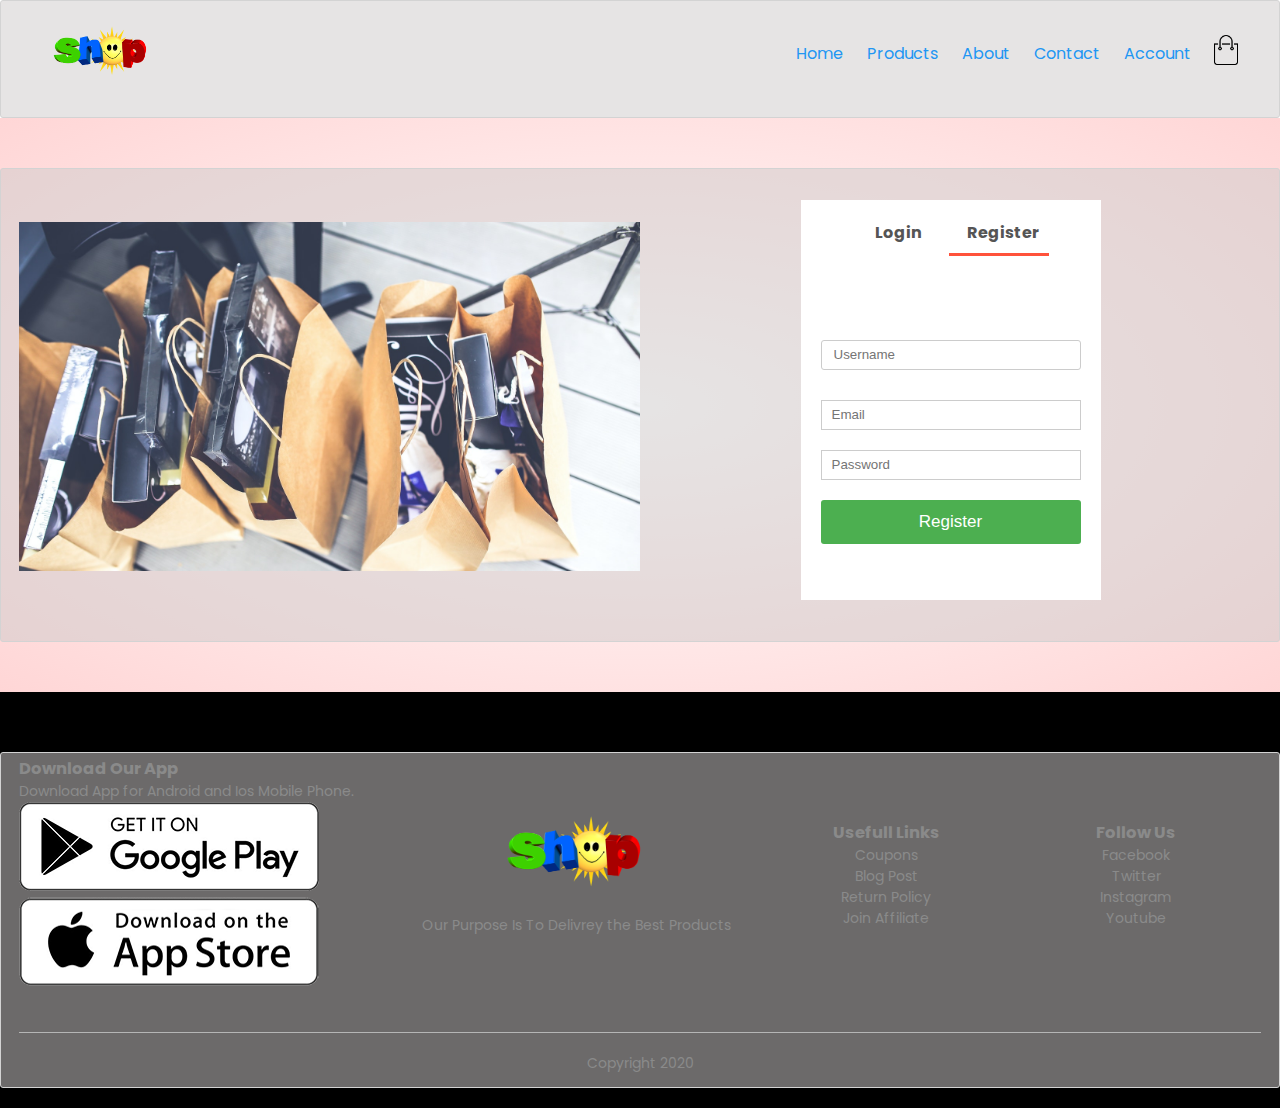
<file: Account.html>
<!DOCTYPE html>
<html lang="en">
<head>
    <meta charset="UTF-8">
    <meta name="viewport" content="width=device, intial-scale=1.0">
    <title>َAll Products</title>
    <link rel="stylesheet" href="style.CSS">
    <link href="https://fonts.googleapis.com/css2?family=Poppins:wght@300;400;500;600;700&display=swap" rel="stylesheet">
    <link rel="stylesheet" href="https://stackpath.bootstrapcdn.com/font-awesome/4.7.0/css/font-awesome.min.css">
    </head>
<body>
    <div class="container">
       <div class="navbar">
       <div class="logo">
          <a href="index.html">
      <img src="images/logo.png" width="125px">
               </a>
        </div>
        <nav>
         <ul id="MenuItems">
            <li><a href="index.html">Home</a></li>
            <li><a href="Products.html">Products</a></li>
            <li><a href="About.html">About</a></li>
            <li><a href="Contact.html">Contact</a></li>
            <li><a href="Account.html">Account</a></li>
            </ul>
        </nav>
          <a href="carte.html">
           <img src="images/cart.png"  width="30px" height="30px">
              </a>
           <img src="images/menu.png" class="menu-icon" onclick="menutoggle()">
    </div> 
        </div>
    <!---------account page----------->
    <div class="account-page">
    <div class="container">
        <div class="row">
        <div class="col-2">
            <img src="images/image1.jpg" width="100%">
            </div>
            
            <div class="col-2">
            <div class="form-container">
                <div class="form-btn">
                   <span onclick="login()">Login</span>
                    <span onclick="register()">Register</span>
                    <hr id="Indicator">
                </div>
                <form id="LoginForm">
                <input type="text" placeholder="Username">
                    <input type="password" placeholder="Password">
                    <button type="submit" class="btn">Login</button>
                    <a href="">Forget password</a>
                </form>
                
                <form id="RegForm">
                <input type="text" placeholder="Username">
                    <input type="email" placeholder="Email">
                    <input type="password" placeholder="Password">
                    <button type="submit" class="btn">Register</button>
                </form>
                </div>
            </div>
        </div>
        </div>
    </div>
    
    <!-------------- footer ----------->
    <div class="footer">
    <div class="container">
        <div class="row">
         <div class="footer-col-1">
            <h3>Download Our App</h3>
             <p>Download App for Android and Ios Mobile Phone.</p>
             <div class="app logo">
             <img src="images/play-store.png"> 
                 <img src="images/app-store.png"> 
             </div>
            </div>
             <div class="footer-col-2">
            <img src="images/logo.png" width="100px">
             <p>Our Purpose Is To Delivrey the Best Products </p>
            </div>
            <div class="footer-col-3">
                <h3>Usefull Links</h3>
             <ul>
                <li>Coupons</li>
                 <li>Blog Post</li>
                 <li>Return Policy</li>
                 <li>Join Affiliate</li>
                </ul>
            </div>
            <div class="footer-col-4">
                <h3>Follow Us</h3>
             <ul>
                <li>Facebook</li>
                 <li>Twitter</li>
                 <li>Instagram</li>
                 <li>Youtube</li>
                </ul>
            </div>
        </div>
        <hr>    
        <p class="copyright">Copyright 2020</p>
        </div>
    </div>
    <!------------ js for toggle menu -------->
    
    <script>
    var MenuItems = document.getElementById("MenuItems");
        MenuItems.style.maxHeight = "0px";
        
        function menutoggle(){
            if (MenuItems.style.maxHeight == "0px")
            {
                MenuItems.style.maxHeight = "200px";
            }
            else 
                {
                 MenuItems.style.maxHeight = "0px";
                 }
                
        }
    </script>
    
    <!------------ js for toggle Form -------->
    <script>
    var LoginForm = document.getElementById("LoginForm");
     var RegForm = document.getElementById("RegForm");
        var Indicator = document.getElementById("Indicator");
         function register(){
             RegForm.style.transform = "translateX(0px)";
             LoginForm.style.transform = "translateX(0px)";
             IndicatorForm.style.transform = "translateX(100px)";
         }
         function login(){
             RegForm.style.transform = "translateX(300px)";
             LoginForm.style.transform = "translateX(300px)";
             IndicatorForm.style.transform = "translateX(0px)";
         }
    </script>
    </body>
</html>
</file>
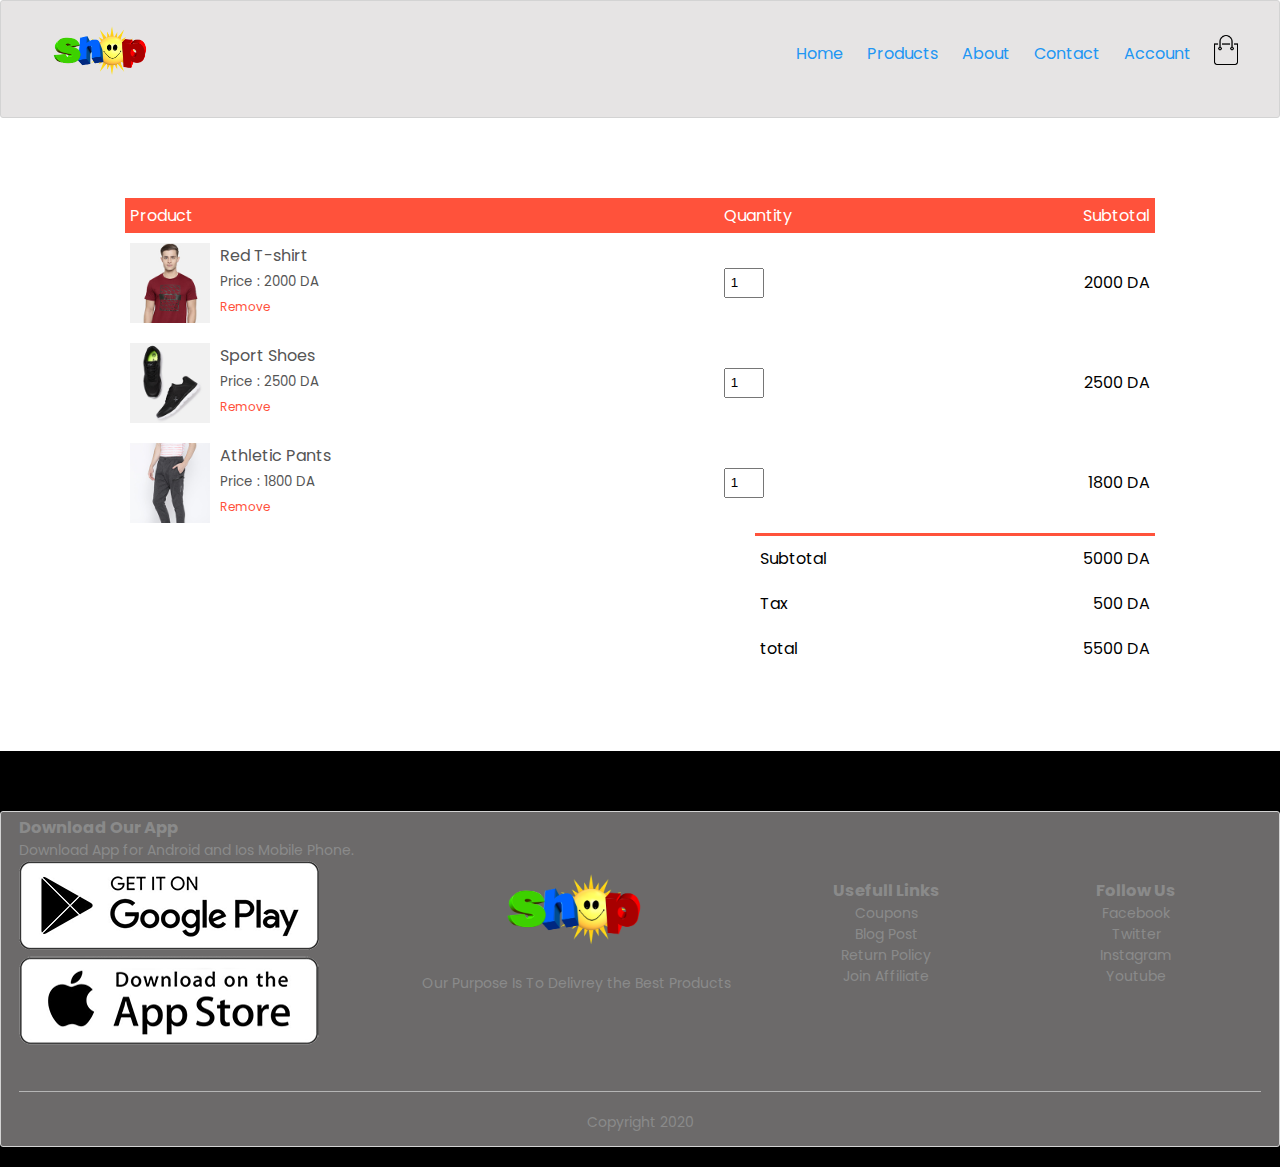
<file: carte.html>
<!DOCTYPE html>
<html lang="en">
<head>
    <meta charset="UTF-8">
    <meta name="viewport" content="width=device, intial-scale=1.0">
    <title>َAll Products</title>
    <link rel="stylesheet" href="style.CSS">
    <link href="https://fonts.googleapis.com/css2?family=Poppins:wght@300;400;500;600;700&display=swap" rel="stylesheet">
    <link rel="stylesheet" href="https://stackpath.bootstrapcdn.com/font-awesome/4.7.0/css/font-awesome.min.css">
    </head>
<body>
    <div class="container">
       <div class="navbar">
       <div class="logo">
          <a href="index.html">
      <img src="images/logo.png" width="125px">
               </a>
        </div>
        <nav>
         <ul id="MenuItems">
            <li><a href="index.html">Home</a></li>
            <li><a href="Products.html">Products</a></li>
            <li><a href="About.html">About</a></li>
            <li><a href="Contact.html">Contact</a></li>
            <li><a href="Account.html">Account</a></li>
            </ul>
        </nav>
          <a href="carte.html">
           <img src="images/cart.png"  width="30px" height="30px">
              </a>
           <img src="images/menu.png" class="menu-icon" onclick="menutoggle()">
    </div> 
        </div>
    <!----------- cart items details -------->
    
    <div class="small-container cart-page">
    <table>
        <tr>
            <th>Product</th>
            <th>Quantity</th>
            <th>Subtotal</th>
        </tr>
        <tr>
            <td>
            <div class="cart-info">
                <img src="images/buy-1.jpg">
                <div>
                <p>Red T-shirt</p>
                    <small>Price : 2000 DA</small>
                    <br>
                    <a href="">Remove</a>
                </div>
                </div>
            
            </td>
            <td><input type="number" value="1"></td>
            <td>2000 DA</td>
        </tr>
        <tr>
            <td>
            <div class="cart-info">
                <img src="images/buy-2.jpg">
                <div>
                <p>Sport Shoes</p>
                    <small>Price : 2500 DA</small>
                    <br>
                    <a href="">Remove</a>
                </div>
                </div>
            
            </td>
            <td><input type="number" value="1"></td>
            <td>2500 DA</td>
        </tr>
        <tr>
            <td>
            <div class="cart-info">
                <img src="images/buy-3.jpg">
                <div>
                <p>Athletic Pants</p>
                    <small>Price : 1800 DA</small>
                    <br>
                    <a href="">Remove</a>
                </div>
                </div>
            
            </td>
            <td><input type="number" value="1"></td>
            <td>1800 DA</td>
        </tr>
        </table>
    <div class="total-price">
        <table>
        <tr>
            <td>Subtotal</td>
            <td>5000 DA</td>
            </tr>
            <tr>
            <td>Tax</td>
            <td>500 DA</td>
            </tr>
            <tr>
            <td>total</td>
            <td>5500 DA</td>
            </tr>
        </table>
        
        </div>
    </div>
    
    <!-------------- footer ----------->
    <div class="footer">
    <div class="container">
        <div class="row">
         <div class="footer-col-1">
            <h3>Download Our App</h3>
             <p>Download App for Android and Ios Mobile Phone.</p>
             <div class="app logo">
             <img src="images/play-store.png"> 
                 <img src="images/app-store.png"> 
             </div>
            </div>
             <div class="footer-col-2">
            <img src="images/logo.png" width="100px">
             <p>Our Purpose Is To Delivrey the Best Products </p>
            </div>
            <div class="footer-col-3">
                <h3>Usefull Links</h3>
             <ul>
                <li>Coupons</li>
                 <li>Blog Post</li>
                 <li>Return Policy</li>
                 <li>Join Affiliate</li>
                </ul>
            </div>
            <div class="footer-col-4">
                <h3>Follow Us</h3>
             <ul>
                <li>Facebook</li>
                 <li>Twitter</li>
                 <li>Instagram</li>
                 <li>Youtube</li>
                </ul>
            </div>
        </div>
        <hr>    
        <p class="copyright">Copyright 2020</p>
        </div>
    </div>
    <!------------ js for toggle menu -------->
    
    <script>
    var MenuItems = document.getElementById("MenuItems");
        MenuItems.style.maxHeight = "0px";
        
        function menutoggle(){
            if (MenuItems.style.maxHeight == "0px")
            {
                MenuItems.style.maxHeight = "200px";
            }
            else 
                {
                 MenuItems.style.maxHeight = "0px";
                 }
                
        }
    </script>
    </body>
</html>
</file>
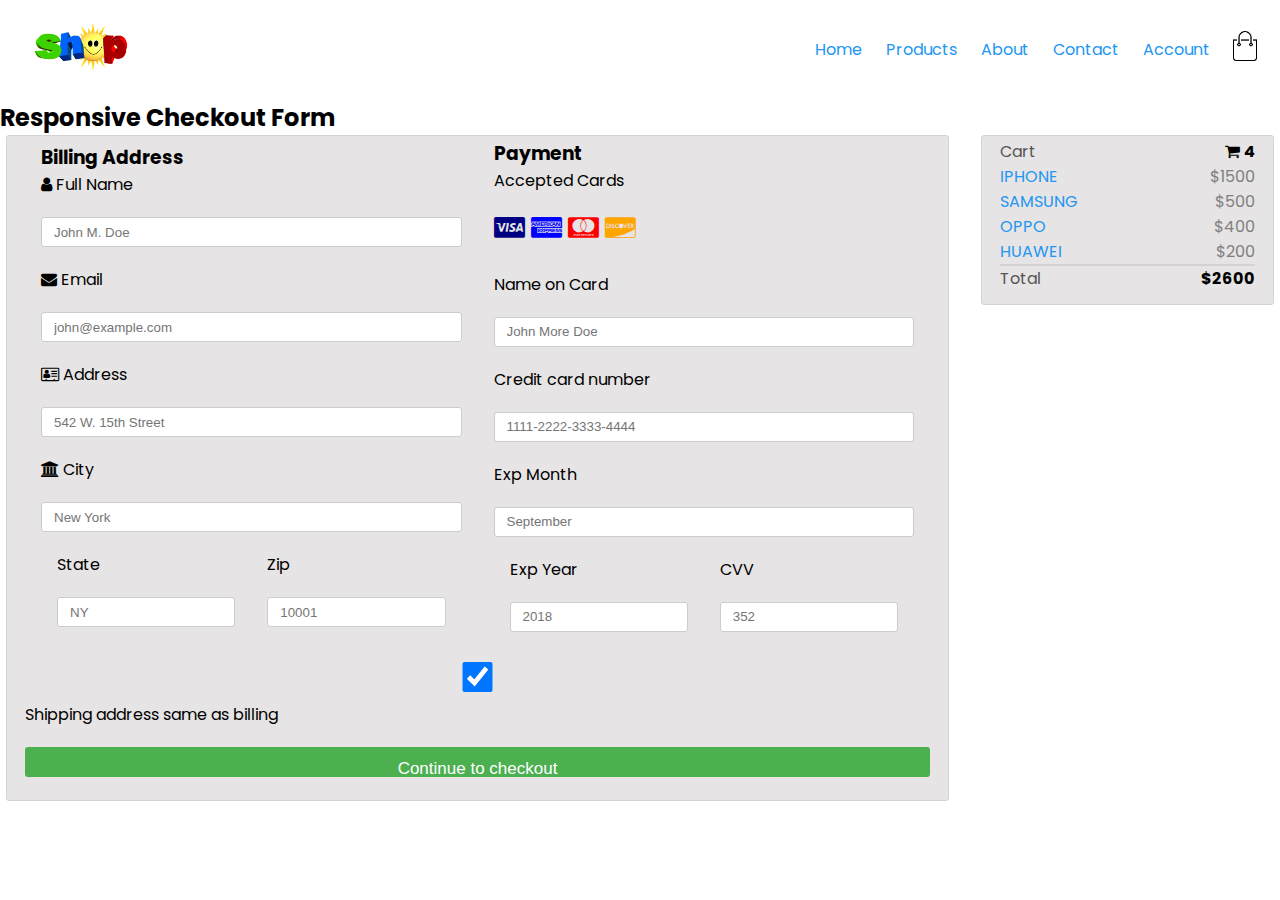
<file: Checkout Form.html>
<!DOCTYPE html>
<html>
<head>
    <meta charset="UTF-8">
    <meta name="viewport" content="width=device, intial-scale=1.0">
    <title>Shop</title>
    <link rel="stylesheet" href="style.CSS">
    <link href="https://fonts.googleapis.com/css2?family=Poppins:wght@300;400;500;600;700&display=swap" rel="stylesheet">
    <link rel="stylesheet" href="https://stackpath.bootstrapcdn.com/font-awesome/4.7.0/css/font-awesome.min.css">
    </head>
<body>
<div class="navbar">
       <div class="logo">
           <a href="index.html">
      <img src="images/logo.png" width="125px">
               </a>
        </div>
        <nav>
        <ul id="MenuItems">
            <li><a href="index.html">Home</a></li>
            <li><a href="Products.html">Products</a></li>
            <li><a href="About.html">About</a></li>
            <li><a href="Contact.html">Contact</a></li>
            <li><a href="Account.html">Account</a></li>
            </ul>
        </nav>
          <a href="carte.html">
           <img src="images/cart.png"  width="30px" height="30px">
              </a>
           <img src="images/menu.png" class="menu-icon" onclick="menutoggle()">
    </div> 
<h2>Responsive Checkout Form</h2>
<div class="row-6">
  <div class="col-75">
    <div class="container">
      <form action="/action_page.php">
      
        <div class="row">
          <div class="col-50">
            <h3>Billing Address</h3>
            <label for="fname"><i class="fa fa-user"></i> Full Name</label>
            <input type="text" id="fname" name="firstname" placeholder="John M. Doe">
            <label for="email"><i class="fa fa-envelope"></i> Email</label>
            <input type="text" id="email" name="email" placeholder="john@example.com">
            <label for="adr"><i class="fa fa-address-card-o"></i> Address</label>
            <input type="text" id="adr" name="address" placeholder="542 W. 15th Street">
            <label for="city"><i class="fa fa-institution"></i> City</label>
            <input type="text" id="city" name="city" placeholder="New York">

            <div class="row">
              <div class="col-50">
                <label for="state">State</label>
                <input type="text" id="state" name="state" placeholder="NY">
              </div>
              <div class="col-50">
                <label for="zip">Zip</label>
                <input type="text" id="zip" name="zip" placeholder="10001">
              </div>
            </div>
          </div>

          <div class="col-50">
            <h3>Payment</h3>
            <label for="fname">Accepted Cards</label>
            <div class="icon-container">
              <i class="fa fa-cc-visa" style="color:navy;"></i>
              <i class="fa fa-cc-amex" style="color:blue;"></i>
              <i class="fa fa-cc-mastercard" style="color:red;"></i>
              <i class="fa fa-cc-discover" style="color:orange;"></i>
            </div>
            <label for="cname">Name on Card</label>
            <input type="text" id="cname" name="cardname" placeholder="John More Doe">
            <label for="ccnum">Credit card number</label>
            <input type="text" id="ccnum" name="cardnumber" placeholder="1111-2222-3333-4444">
            <label for="expmonth">Exp Month</label>
            <input type="text" id="expmonth" name="expmonth" placeholder="September">
            <div class="row">
              <div class="col-50">
                <label for="expyear">Exp Year</label>
                <input type="text" id="expyear" name="expyear" placeholder="2018">
              </div>
              <div class="col-50">
                <label for="cvv">CVV</label>
                <input type="text" id="cvv" name="cvv" placeholder="352">
              </div>
            </div>
          </div>
          
        </div>
        <label>
          <input type="checkbox" checked="checked" name="sameadr"> Shipping address same as billing
        </label>
        <input type="submit" value="Continue to checkout" class="btn">
      </form>
    </div>
  </div>
  <div class="col-25">
    <div class="container">
      <h4>Cart <span class="price" style="color:black"><i class="fa fa-shopping-cart"></i> <b>4</b></span></h4>
      <p><a href="#">IPHONE</a> <span class="price">$1500</span></p>
      <p><a href="#">SAMSUNG</a> <span class="price">$500</span></p>
      <p><a href="#">OPPO</a> <span class="price">$400</span></p>
      <p><a href="#">HUAWEI</a> <span class="price">$200</span></p>
      <hr>
      <p>Total <span class="price" style="color:black"><b>$2600</b></span></p>
    </div>
  </div>
</div>

</body>
</html>
</file>
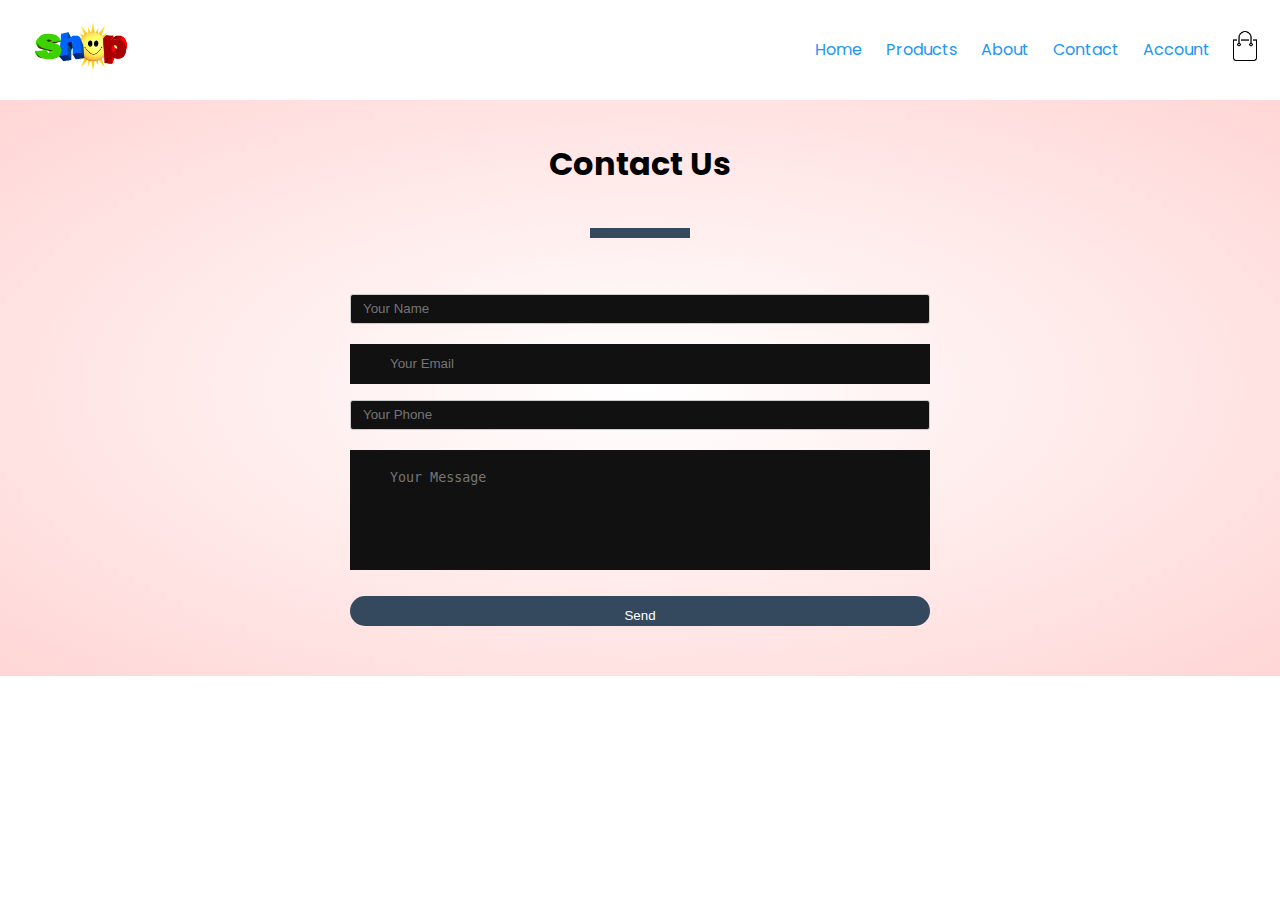
<file: Contact.html>
<!DOCTYPE html>
<html lang="en" dir="ltr">
<head>
    <meta charset="utf-8">
    <title></title>
    <link rel="stylesheet" href="style.CSS">
    <meta name="viewport" content="width=device-width, initial-scale=1">
      <link href="https://fonts.googleapis.com/css2?family=Poppins:wght@300;400;500;600;700&display=swap" rel="stylesheet">
    <link rel="stylesheet" href="https://stackpath.bootstrapcdn.com/font-awesome/4.7.0/css/font-awesome.min.css">
    </head>
    <body>
         <div class="navbar">
       <div class="logo">
           <a href="index.html">
      <img src="images/logo.png" width="125px">
               </a>
        </div>
        <nav>
        <ul id="MenuItems">
            <li><a href="index.html">Home</a></li>
            <li><a href="Products.html">Products</a></li>
            <li><a href="About.html">About</a></li>
            <li><a href="Contact.html">Contact</a></li>
            <li><a href="Account.html">Account</a></li>
            </ul>
        </nav>
          <a href="carte.html">
           <img src="images/cart.png"  width="30px" height="30px">
              </a>
           <img src="images/menu.png" class="menu-icon" onclick="menutoggle()">
    </div>
    <div class="contact-section">
        <h1>Contact Us</h1>
        <div class="border"></div>
        <form class="contact-form" action="index.html" method="post">
        <input type="text" class="contact-form-text" placeholder="Your Name">
        <input type="email" class="contact-form-text" placeholder="Your Email">
            <input type="text" class="contact-form-text" placeholder="Your Phone">
             <textarea  class="contact-form-text" placeholder="Your Message"></textarea>
            <input type="Submit" class="contact-form-btn" value="Send">
        </form>
        
        
        </div>
    
    
    
    
    
    
    
    
    </body>














</html>
</file>
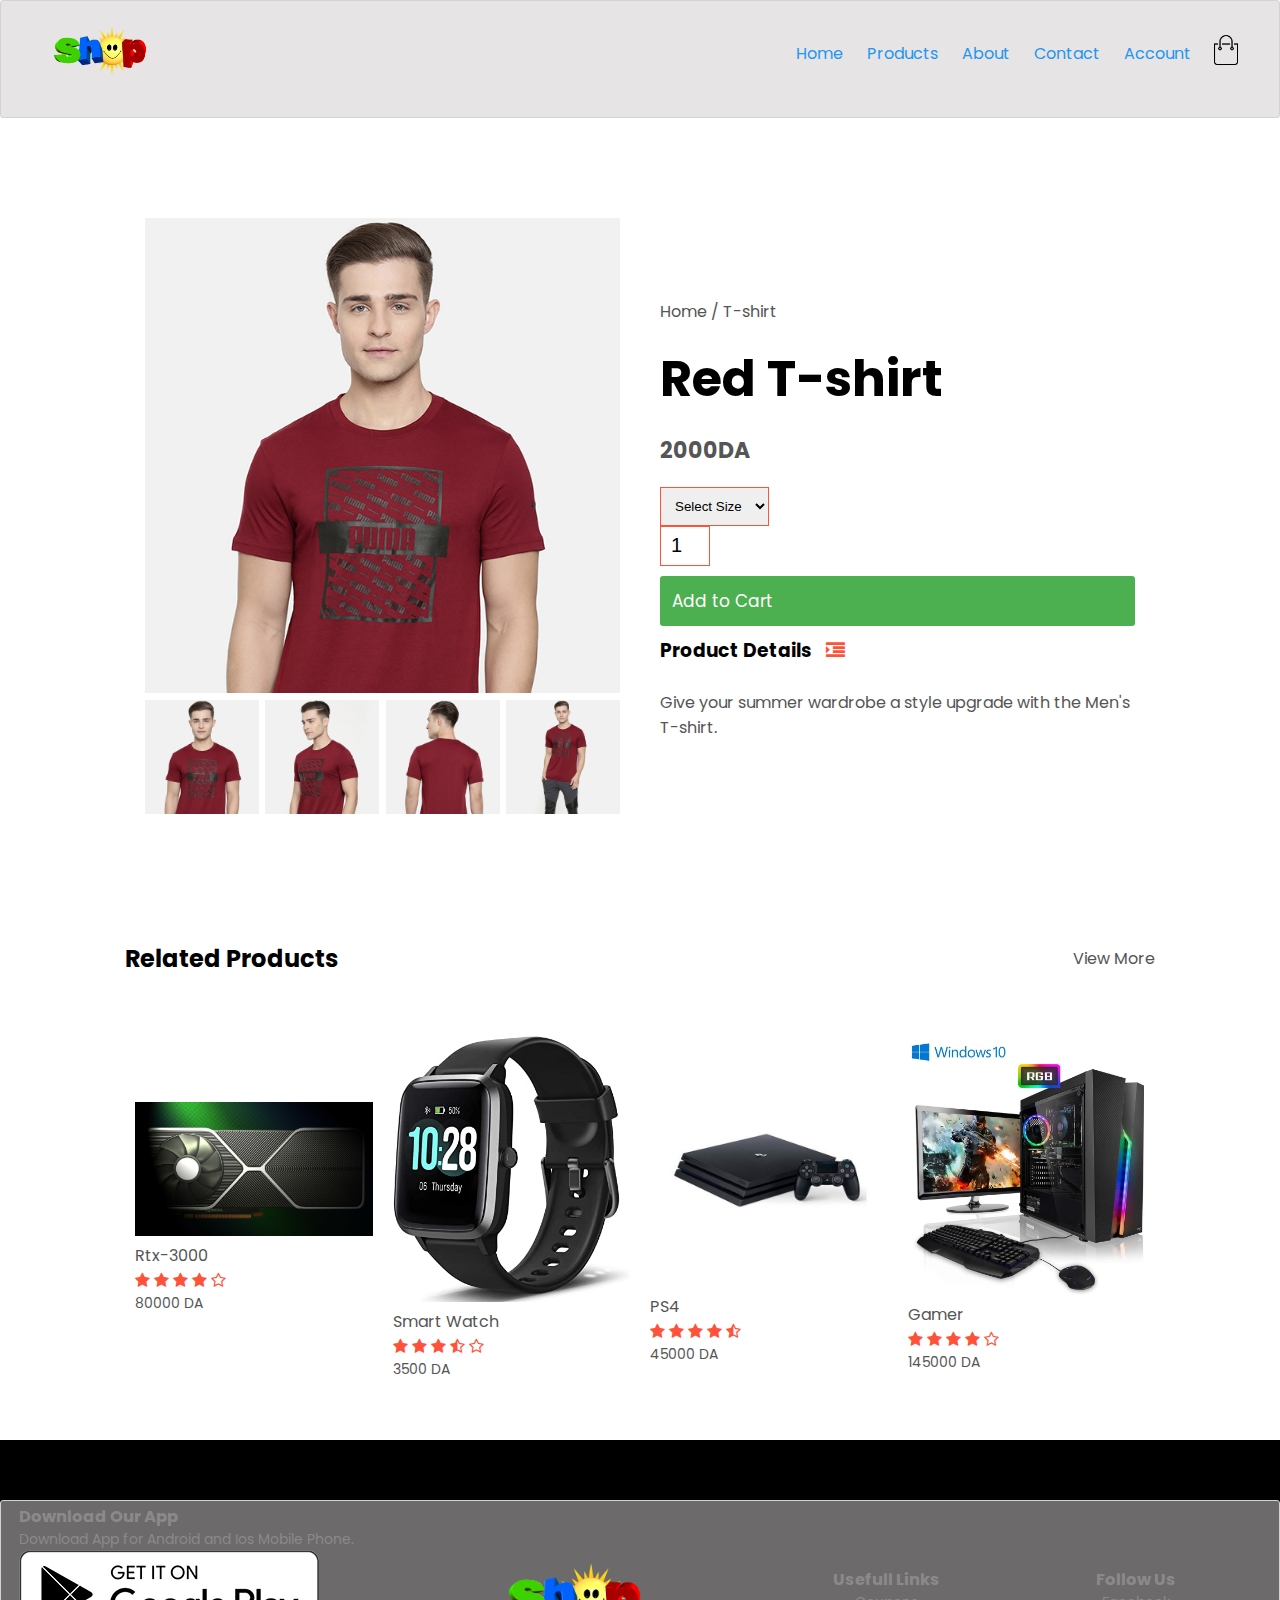
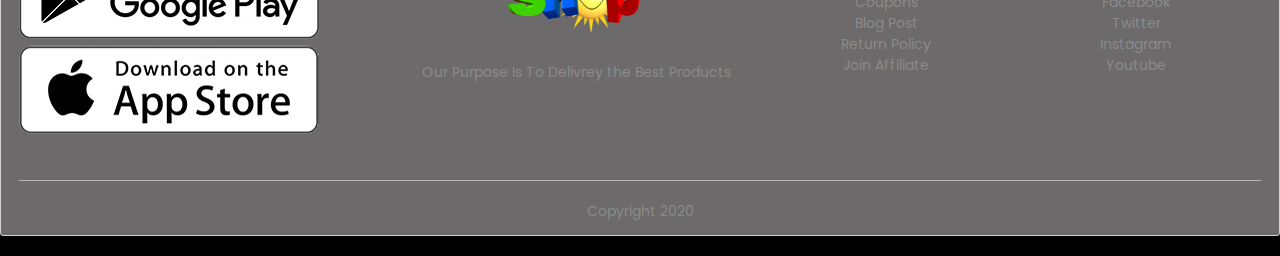
<file: products-detaille.html>
<!DOCTYPE html>
<html lang="en">
<head>
    <meta charset="UTF-8">
    <meta name="viewport" content="width=device, intial-scale=1.0">
    <title>َAll Products</title>
    <link rel="stylesheet" href="style.CSS">
    <link href="https://fonts.googleapis.com/css2?family=Poppins:wght@300;400;500;600;700&display=swap" rel="stylesheet">
    <link rel="stylesheet" href="https://stackpath.bootstrapcdn.com/font-awesome/4.7.0/css/font-awesome.min.css">
    </head>
<body>
    <div class="container">
       <div class="navbar">
       <div class="logo">
           <a href="index.html">
      <img src="images/logo.png" width="125px">
               </a>
        </div>
        <nav>
         <ul id="MenuItems">
            <li><a href="index.html">Home</a></li>
            <li><a href="Products.html">Products</a></li>
            <li><a href="About.html">About</a></li>
            <li><a href="Contact.html">Contact</a></li>
            <li><a href="Account.html">Account</a></li>
            </ul>
        </nav>
          <a href="carte.html">
           <img src="images/cart.png"  width="30px" height="30px">
              </a>
           <img src="images/menu.png" class="menu-icon" onclick="menutoggle()">
    </div> 
        </div> 
    <!----------------- single product details ----------->
    <div class="small-container single-product">
    <div class="row"> 
        <div class="col-2">
        <img src="images/gallery-1.jpg" width="100%">
            
            <div class="small-img-row">
            <div class="small-img-col">
                <img src="images/gallery-1.jpg" width="100%" id="productImg">
                </div>
                <div class="small-img-col">
                <img src="images/gallery-2.jpg" width="100%" class="small-img">
                </div>
                <div class="small-img-col">
                <img src="images/gallery-3.jpg" width="100%" class="small-img">
                </div>
                <div class="small-img-col">
                <img src="images/gallery-4.jpg" width="100%" class="small-img">
                </div>
            </div>
        </div>
        <div class="col-2">
        <p>Home / T-shirt</p>
            <h1>Red T-shirt</h1>
            <h4> 2000DA</h4>
            <select >
                <option>Select Size</option>
                <option>XXl</option>
                <option>XL</option>
                <option>Large</option>
                <option>Meduim</option>
                <option>Small</option>
            </select>
            <input type="number" value="1">
            <a href="" class="btn">Add to Cart </a>
            <h3>Product Details <i class="fa fa-indent"></i></h3>
            <br>
            <p>Give your summer wardrobe a style upgrade with the Men's T-shirt.</p>
        </div>
        </div>
    </div>

    <!----------- title --------------->
    <div class="small-container">
    <div class="row row-2">
        <h2>Related Products</h2>
        <p>View More</p>
        </div>
    
    </div>
    
    
<!-------------- products --------------->    
    <div class="small-container">          
        <div class="row">
        <div class="col-4">
            <img src="images/product-13.jpg">
            <h4>Rtx-3000</h4>
            <div class="rating">
            <i class="fa fa-star"></i>
            <i class="fa fa-star"></i>
            <i class="fa fa-star"></i>
            <i class="fa fa-star"></i>
            <i class="fa fa-star-o"></i>
            </div>
            <p>80000 DA</p>
            </div>
            <div class="col-4">
            <img src="images/product-14.jpg">
            <h4>Smart Watch</h4>
            <div class="rating">
            <i class="fa fa-star"></i>
            <i class="fa fa-star"></i>
            <i class="fa fa-star"></i>
            <i class="fa fa-star-half-o"></i>
            <i class="fa fa-star-o"></i>
            </div>
            <p>3500 DA</p>
            </div>
            <div class="col-4">
            <img src="images/product-15.jpg">
            <h4>PS4</h4>
            <div class="rating">
            <i class="fa fa-star"></i>
            <i class="fa fa-star"></i>
            <i class="fa fa-star"></i>
            <i class="fa fa-star"></i>
            <i class="fa fa-star-half-o"></i>
            </div>
            <p>45000 DA</p>
            </div>
            <div class="col-4">
            <img src="images/product-16.jpg">
            <h4>Gamer</h4>
            <div class="rating">
            <i class="fa fa-star"></i>
            <i class="fa fa-star"></i>
            <i class="fa fa-star"></i>
            <i class="fa fa-star"></i>
            <i class="fa fa-star-o"></i>
            </div>
            <p>145000 DA</p>
            </div>
        </div>
      </div>
    <!-------------- footer ----------->
    <div class="footer">
    <div class="container">
        <div class="row">
         <div class="footer-col-1">
            <h3>Download Our App</h3>
             <p>Download App for Android and Ios Mobile Phone.</p>
             <div class="app logo">
             <img src="images/play-store.png"> 
                 <img src="images/app-store.png"> 
             </div>
            </div>
             <div class="footer-col-2">
            <img src="images/logo.png" width="100px">
             <p>Our Purpose Is To Delivrey the Best Products </p>
            </div>
            <div class="footer-col-3">
                <h3>Usefull Links</h3>
             <ul>
                <li>Coupons</li>
                 <li>Blog Post</li>
                 <li>Return Policy</li>
                 <li>Join Affiliate</li>
                </ul>
            </div>
            <div class="footer-col-4">
                <h3>Follow Us</h3>
             <ul>
                <li>Facebook</li>
                 <li>Twitter</li>
                 <li>Instagram</li>
                 <li>Youtube</li>
                </ul>
            </div>
        </div>
        <hr>    
        <p class="copyright">Copyright 2020</p>
        </div>
    </div>
    <!------------ js for toggle menu -------->
    
    <script>
    var MenuItems = document.getElementById("MenuItems");
        MenuItems.style.maxHeight = "0px";
        
        function menutoggle(){
            if (MenuItems.style.maxHeight == "0px")
            {
                MenuItems.style.maxHeight = "200px";
            }
            else 
                {
                 MenuItems.style.maxHeight = "0px";
                 }
                
        }
    </script>
    <!---------------- js for product gallery ---------->
    <script>
    var ProductImg = document.getElementById("ProductImg");
        var SmallImg = document.getElementsByClassName("small-img");
        SmallImg[0].onclick = function()
        {
            ProductImg.src = SmallImg[1].src;
        }
        SmallImg[1].onclick = function()
        {
            ProductImg.src = SmallImg[1].src;
        }
        SmallImg[2].onclick = function()
        {
            ProductImg.src = SmallImg[2].src;
        }
        SmallImg[3].onclick = function()
        {
            ProductImg.src = SmallImg[3].src;
        }
    </script>
    </body>
</html>
</file>
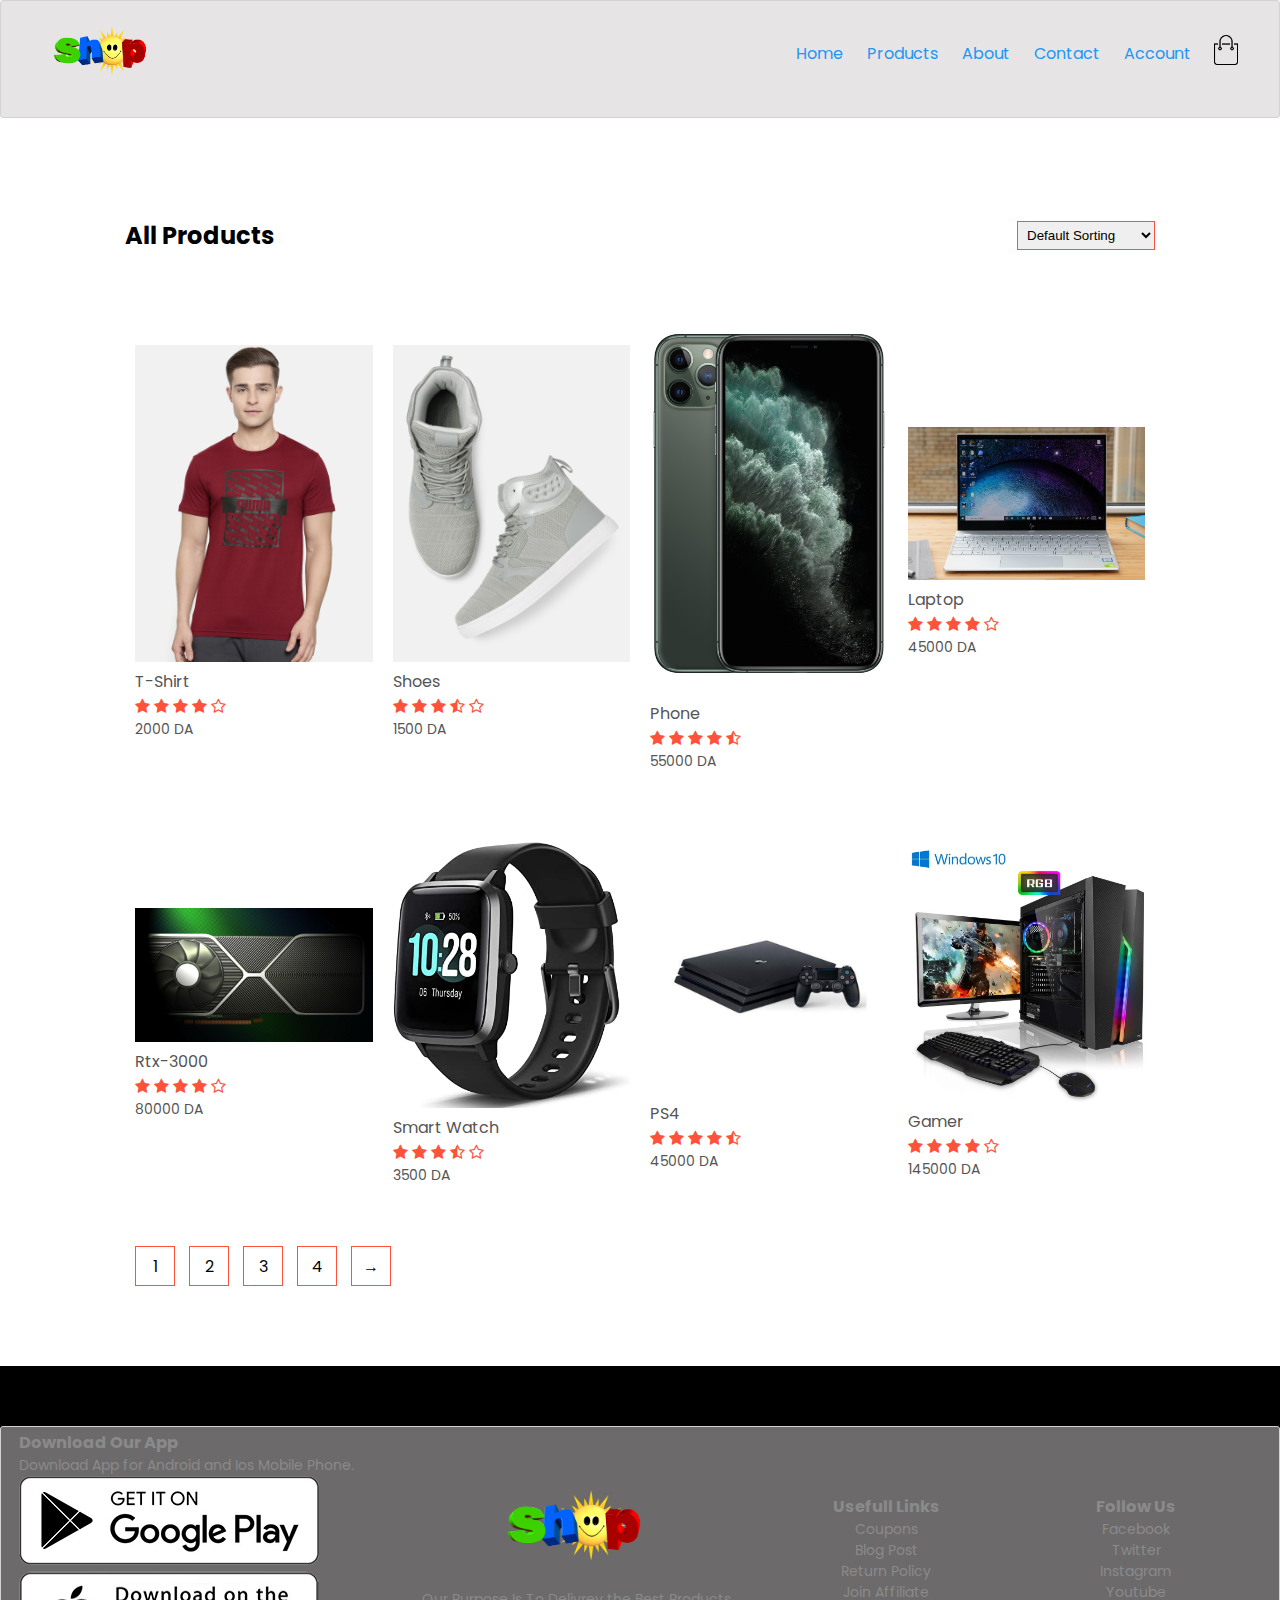
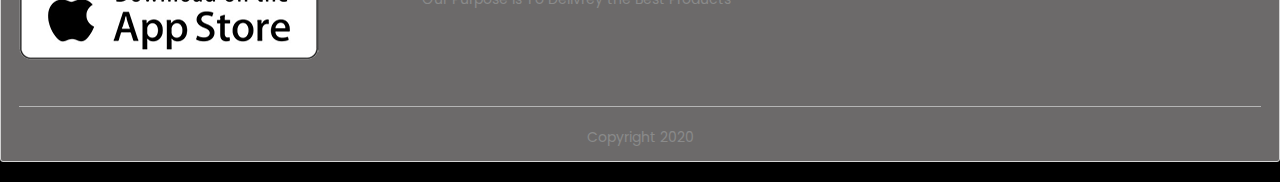
<file: Products.html>
<!DOCTYPE html>
<html lang="en">
<head>
    <meta charset="UTF-8">
    <meta name="viewport" content="width=device, intial-scale=1.0">
    <title>َAll Products</title>
    <link rel="stylesheet" href="style.CSS">
    <link href="https://fonts.googleapis.com/css2?family=Poppins:wght@300;400;500;600;700&display=swap" rel="stylesheet">
    <link rel="stylesheet" href="https://stackpath.bootstrapcdn.com/font-awesome/4.7.0/css/font-awesome.min.css">
    </head>
<body>
    <div class="container">
       <div class="navbar">
       <div class="logo">
           <a href="index.html">
      <img src="images/logo.png" width="125px">
               </a>
        </div>
        <nav>
        <ul id="MenuItems">
            <li><a href="index.html">Home</a></li>
            <li><a href="Products.html">Products</a></li>
            <li><a href="About.html">About</a></li>
            <li><a href="Contact.html">Contact</a></li>
            <li><a href="Account.html">Account</a></li>
            </ul>
        </nav>
           <a href="carte.html">
           <img src="images/cart.png"  width="30px" height="30px">
              </a>
           <img src="images/menu.png" class="menu-icon" onclick="menutoggle()">
    </div> 
        </div> 

    
    
    <div class="small-container">
        <div class="row row-2">
        <h2>All Products</h2>
            <select>
                <option > Default Sorting</option>
                <option > Sort by Price</option>
                <option > Sort by Popularity</option>
                <option > Sort by Rating</option>
                <option > Sort by Sale</option>
            </select>
        </div>
        <div class="row">
        <div class="col-4">
            <a href="products-detaille.html">
            <img src="images/product-1.jpg"></a>
            <h4>T-Shirt</h4>
            <div class="rating">
            <i class="fa fa-star"></i>
            <i class="fa fa-star"></i>
            <i class="fa fa-star"></i>
            <i class="fa fa-star"></i>
            <i class="fa fa-star-o"></i>
            </div>
            <p>2000 DA</p>
            </div>
            <div class="col-4">
            <img src="images/product-5.jpg">
            <h4>Shoes</h4>
            <div class="rating">
            <i class="fa fa-star"></i>
            <i class="fa fa-star"></i>
            <i class="fa fa-star"></i>
            <i class="fa fa-star-half-o"></i>
            <i class="fa fa-star-o"></i>
            </div>
            <p>1500 DA</p>
            </div>
            <div class="col-4">
            <img src="images/product-7.jpg">
            <h4>Phone</h4>
            <div class="rating">
            <i class="fa fa-star"></i>
            <i class="fa fa-star"></i>
            <i class="fa fa-star"></i>
            <i class="fa fa-star"></i>
            <i class="fa fa-star-half-o"></i>
            </div>
            <p>55000 DA</p>
            </div>
            <div class="col-4">
            <img src="images/product-10.jpg">
            <h4>Laptop</h4>
            <div class="rating">
            <i class="fa fa-star"></i>
            <i class="fa fa-star"></i>
            <i class="fa fa-star"></i>
            <i class="fa fa-star"></i>
            <i class="fa fa-star-o"></i>
            </div>
            <p>45000 DA</p>
            </div>
        </div>       
        <div class="row">
        <div class="col-4">
            <img src="images/product-13.jpg">
            <h4>Rtx-3000</h4>
            <div class="rating">
            <i class="fa fa-star"></i>
            <i class="fa fa-star"></i>
            <i class="fa fa-star"></i>
            <i class="fa fa-star"></i>
            <i class="fa fa-star-o"></i>
            </div>
            <p>80000 DA</p>
            </div>
            <div class="col-4">
            <img src="images/product-14.jpg">
            <h4>Smart Watch</h4>
            <div class="rating">
            <i class="fa fa-star"></i>
            <i class="fa fa-star"></i>
            <i class="fa fa-star"></i>
            <i class="fa fa-star-half-o"></i>
            <i class="fa fa-star-o"></i>
            </div>
            <p>3500 DA</p>
            </div>
            <div class="col-4">
            <img src="images/product-15.jpg">
            <h4>PS4</h4>
            <div class="rating">
            <i class="fa fa-star"></i>
            <i class="fa fa-star"></i>
            <i class="fa fa-star"></i>
            <i class="fa fa-star"></i>
            <i class="fa fa-star-half-o"></i>
            </div>
            <p>45000 DA</p>
            </div>
            <div class="col-4">
            <img src="images/product-16.jpg">
            <h4>Gamer</h4>
            <div class="rating">
            <i class="fa fa-star"></i>
            <i class="fa fa-star"></i>
            <i class="fa fa-star"></i>
            <i class="fa fa-star"></i>
            <i class="fa fa-star-o"></i>
            </div>
            <p>145000 DA</p>
            </div>
        </div>
        <div class="page-btn">
            <span>1</span>
            <span>2</span>
            <span>3</span>
            <span>4</span>
            <span>&#8594;</span>
        </div>
    </div>
    <!-------------- footer ----------->
    <div class="footer">
    <div class="container">
        <div class="row">
         <div class="footer-col-1">
            <h3>Download Our App</h3>
             <p>Download App for Android and Ios Mobile Phone.</p>
             <div class="app logo">
             <img src="images/play-store.png"> 
                 <img src="images/app-store.png"> 
             </div>
            </div>
             <div class="footer-col-2">
            <img src="images/logo.png" width="100px">
             <p>Our Purpose Is To Delivrey the Best Products </p>
            </div>
            <div class="footer-col-3">
                <h3>Usefull Links</h3>
             <ul>
                <li>Coupons</li>
                 <li>Blog Post</li>
                 <li>Return Policy</li>
                 <li>Join Affiliate</li>
                </ul>
            </div>
            <div class="footer-col-4">
                <h3>Follow Us</h3>
             <ul>
                <li>Facebook</li>
                 <li>Twitter</li>
                 <li>Instagram</li>
                 <li>Youtube</li>
                </ul>
            </div>
        </div>
        <hr>    
        <p class="copyright">Copyright 2020</p>
        </div>
    </div>
    <!------------ js for toggle menu -------->
    
    <script>
    var MenuItems = document.getElementById("MenuItems");
        MenuItems.style.maxHeight = "0px";
        
        function menutoggle(){
            if (MenuItems.style.maxHeight == "0px")
            {
                MenuItems.style.maxHeight = "200px";
            }
            else 
                {
                 MenuItems.style.maxHeight = "0px";
                 }
                
        }
    </script>
    </body>
</html>
</file>
<file: style.CSS>
*{
    margin: 0;
    padding: 0;
    box-sizing: border-box;
}
body{
    font-family: 'Poppins', sans-serif;
}
.navbar{
    
    display: flex;
    align-items: center;
    padding: 20px;
}
nav{
    flex: 1;
    text-align: right;
}
nav ul{
    display: inline-block;
    list-style-type: none;
}
nav ul li{
    display: inline-block;
    margin-right: 20px;
}
a{
    text-decoration: none;
    color: #555;
}
p{
    color: #555;
}
.container{
    max-width: 1300px;
    margin: auto;
    padding-left: 25px;
    padding-right: 25px;
}
.row{
    display: flex;
    align-items: center;
    flex-wrap: wrap;
    justify-content: space-around;
}
.col-2{
    flex-basis: 50%;
    min-width: 300px;
}
.col-2 img{
    max-width: 100%;
    padding: 50px 0 ;
}
.col-2 h1{
    font-size: 50px;
    line-height: 60px;
    margin: 25px 0;
}
.btn{
    display: inline-block;
    background: #ff523b;
    color: white;
    padding: 8px 30px;
    margin: 30px 0;
    border-radius: 30px;
    transition: background 0.5s;
}
.btn:hover{
    background: #563434;
}
.header{
    background: radial-gradient(#fff,#ffd6d6);
}
.header .row{
    margin-top: 70px;
}
.categories{
    margin-top: 70px 0;
}
.col-3{
    flex-basis: 30%;
    min-width: 250px;
    margin-bottom: 30px;
}
.col-3 img{
    width: 100%;
}
.small-container{
    max-width: 1080px;
    margin: auto;
    padding-left: 25px;
    padding-right: 25px;
}
.col-4{
    flex-basis: 25%;
    padding: 10px;
    min-width: 200px;
    margin-bottom: 50px;
    transition: transform 0.5s;
}
.col-4 img{
    width: 100%;
}
.title{
    text-align: center;
    margin: 0 auto 80px;
    position: relative;
    line-height: 60px;
    color: #555;
}
.title::after{
    content: '';
    background: #ff523b;
    width: 80px;
    height: 5px;
    border-radius: 5px;
    position: absolute;
    bottom: 0;
    left: 50%;
    transform: translateX(-50%);
}

h4{
    color: #555;
    font-weight: normal;
    
}
.col-4 p{
    font-size: 14px;
}
.rating .fa{
    color: #ff523b;
}
.col-4:hover{
    transform: translateY(-5px);
}
/*------------- offer -------------*/
.offer{
    background: radial-gradient(#fff,#ffd6d6);
    margin-top: 80px;
    padding: 30px 0;
}
.col-2 .offer-img{
    padding: 50px;
}
small{
    color:#555;
}
/*------------ testimonial ----------*/
.testimonial{
    padding-top: 100px;
}
.testimonial .col-3{
    text-align: center;
    padding: 40px 20px;
    box-shadow: 0 0 20px 0 rgba(0,0,0,0.1);
    cursor: pointer;
    transition: transform 0.5s;
}
.testimonial .col-3 img{
    width: 50px;
    margin-top: 20px;
    border-radius: 50%;
}
.testimonial .col-3:hover{
    transform: translateY(-10px);
}
.fa.fa-quote-left{
    font-size: 34px;
    color: #ff523b;
}
.col-3 p{
    font-size: 12px;
    margin: 12px 0;
    color: #777;
}
.testimonial .col-3 h3{
    font-weight: 600;
    color: #555;
    font-size: 16px;
}

/*------------- brands --------------*/
.brands{
    margin: 100px auto;
}
col-5{
    width: 160px;
}
.col-5 img{
    cursor: pointer;
    filter: grayscale(100%)
}
.col-5 img:hover{
    filter: grayscale(0%);
}
/*---------------- footer -----------*/
.footer{
    background: #000;
    color: #8a8a8a;
    font-size: 14px;
    padding: 60px 0 20px;
}
.footer p{
    color: #8a8a8a;
}
.footerh3{
    color: #fff;
    margin-bottom: 20px;
}
.footer-col-1, .footer-col-2, .footer-col-3, .footer-col-4{
    min-width: 250px;
    margin-bottom: 20px;
}
.footer-col-1{
    flex-basis: 30%;
}
.footer-col-2{
    flex: 1;
    text-align: center;
}
.footer-col-2 img{
    width: 180px;
    margin-bottom: 20px;
}
.footer-col-3, .footer-col-4{
    flex-basis: 12%;
    text-align: center;
}
ul{
    list-style-type: none;
}
.app-logo{
    margin-top: 20px;
}
.app-logo img{
    width: 140px;
}
.footer hr{
    border: none;
    background: #b5b5b5;
    height: 1px;
    margin: 20px 0;
}
.copyright{
    text-align: center;
}
.menu-icon{
    width: 28px;
    margin-left: 20px;
    display: none;
}
/*---------------- media query for menu ----------*/
@media only screen and (max-width: 800px){
    nav ul {
        position: absolute;
        top: 70px;
        left: 0;
        background: #333;
        width: 100%; 
        overflow: hidden;
        transition: max-height 0.5s;
    }
    nav ul li{
        display: block;
        margin-right: 50px;
        margin-top: 10px;
        margin-bottom: 10px;
    }
    nav ul li a{
        color: #fff;
    }
    .menu-icon{
        display: block;
        cursor: pointer;
    }
}

/*------------------ all product page ---------------*/
.row-2{
    justify-content: space-between;
    margin: 100px auto 50px ;
}
select{
    border: 1px solid #ff523b;
    padding: 5px;
}
select:focus{
    outline: none;
}
.page-btn{
    margin: 0 auto 80px;
}
.page-btn span{
    display: inline-block;
    border: 1px solid #ff523b;
    margin-left: 10px;
    width: 40px;
    height: 40px;
    text-align: center;
    line-height: 40px;
    cursor: pointer;
}
.page-btn span:hover{
    background: #ff523b;
    color: #fff;
}
/*------------------single product details-------------*/
.single-product{
    margin-top: 80px;
}
.single-product .col-2 img{
    padding: 0;
}
.single-product .col-2{
    padding: 20px;
}
.single-product h4{
    margin: 20px 0;
    font-size: 22px;
    font-weight: bold;
}
.single-product select{
    display: block;
    padding: 10px;
    margin-top: 20px;
}
.single-product input{
    width: 50px;
    height: 40px;
    padding-left: 10px;
    font-size: 20px;
    margin-right: 10px;
    border: 1px solid #ff523b;
}
input:focus{
    outline: none;
}
.single-product .fa{
    color: #ff523b;
    margin-left: 10px;
}
.small-img-row{
    display: flex;
    justify-content: space-between;
}
.small-img-col{
    flex-basis: 24%;
    cursor: pointer;
}

/*------------ cart items -------------*/
.cart-page{
    margin: 80px auto;
}
table{
    width: 100%;
    border-collapse: collapse;
}
.cart-info{
    display: flex;
    flex-wrap: wrap;
}
th{
    text-align: left;
    padding: 5px;
    color: #fff;
    background: #ff523b;
    font-weight: normal;
}
td {
    padding: 10px 5px;
}
td input{
    width: 40px;
    height: 30px;
    padding: 5px;
}
td a{
    color: #ff523b;
    font-size: 12px;
}
td img{
    width: 80px;
    height: 80px;
    margin-right: 10px;
}
.total-price{
    display: flex;
    justify-content: flex-end;
}
.total-price table{
    border-top: 3px solid #ff523b;
    width: 100%;
    max-width: 400px;
}
td:last-child{
    text-align: right;
}
th:last-child{
    text-align: right;
}
/*------------ Contact --------------*/
.contact-section{
   background: radial-gradient(#fff,#ffd6d6);
    padding: 40px 0;
}
.contact-section h1{
    text-align: center;
    color: black;
}
.border{
    width: 100px;
    height: 10px;
    background: #34495e;
    margin: 40px auto;
}
.contact-form{
    max-width: 600px;
    margin: auto;
    padding: 0 10px;
    overflow: hidden;
}
.contact-form-text{
    display: block;
    width: 100%;
    box-sizing: border-box;
    margin: 16px 0 ;
    border: 0;
    background: #111;
    padding: 20px 40px;
    outline: none;
    color: #ddd;
    transition: 0.5s;
}
.contact-form-text:focus{
    box-shadow: 0 0 10px 4px #34495e;
}
textarea.contact-form-text{
    resize: none;
    height: 120px;
}
.contact-form-btn{
    float: right;
    border: 0;
    background: #34495e;
    color:#fff;
    padding: 12px 50px;
    border-radius: 20px;
    cursor: pointer;
    transition: 0.5s;
}
.contact-form-btn:hover{
    background: #2980b9;
}


/*----------- account page ----------------*/
.account-page{
    padding: 50px 0;
    background: radial-gradient(#fff,#ffd6d6);
}
.form-container{
    background: #fff;
    width: 300px;
    height: 400px;
    position: relative;
    text-align: center;
    padding: 20px 0;
    margin: auto;
    box-shadow: 0 0 20 0px rgba(0,0,0,0.1);
    overflow: hidden;
}
.form-container span{
    font-weight: bold;
    padding: 0 10px;
    color: #555;
    cursor: pointer;
    width: 100px;
    display: inline-block;
}
.form-btn{
    display: inline-block;
}
.form-container form{
    max-width: 300px;
    padding: 0 20px;
    position: absolute;
    top:130px ;
    transition: transform 1s;

}
form input{
    width: 100%;
    height: 30px;
    margin: 10px 0;
    padding: 0 10px;
    border: 1px solid #ccc;
}
form .btn{
    width: 100%;
    border: none;
    cursor: pointer;
    margin: 10px 0;
}
form .btn:focus{
    outline: none;
}
#LoginForm{
    left: -300px;
}
#RegForm{
    left: 0;
}
form a{
    font-size: 12px ;
}
#Indicator{
    width: 100px;
    border: none;
    background: #ff523b;
    height: 3px;
    margin-top:8px ;
    transform: translateX(100px);
    transition: transform 1s;
}

/*---------------Checkout Form ------------------------*/
.row-6 {
  display: -ms-flexbox; 
  display: flex;
  -ms-flex-wrap: wrap; 
  flex-wrap: wrap;
  margin: 0 -10px;
}
.col-25 {
  -ms-flex: 25%; /* IE10 */
  flex: 25%;
}

.col-50 {
  -ms-flex: 50%; /* IE10 */
  flex: 50%;
}

.col-75 {
  -ms-flex: 75%; /* IE10 */
  flex: 75%;
}

.col-25,
.col-50,
.col-75 {
  padding: 0 16px;
}

.container {
  background-color: #cfcccc85;
  padding: 3px 18px 13px 18px;
  border: 1px solid lightgrey;
  border-radius: 3px;
}

input[type=text] {
  width: 100%;
  margin-bottom: 20px;
  padding: 12px;
  border: 1px solid #ccc;
  border-radius: 3px;
}

label {
  margin-bottom: 10px;
  display: block;
}

.icon-container {
  margin-bottom: 20px;
  padding: 7px 0;
  font-size: 24px;
}

.btn {
  background-color: #4CAF50;
  color: white;
  padding: 12px;
  margin: 10px 0;
  border: none;
  width: 100%;
  border-radius: 3px;
  cursor: pointer;
  font-size: 17px;
}

.btn:hover {
  background-color: #45a049;
}

a {
  color: #2196F3;
}

hr {
  border: 1px solid lightgrey;
}

span.price {
  float: right;
  color: grey;
}
/*----------- About -------------------------------*/
.about-section{
    background: url(images/pic.jpg) no-repeat left;
    background-size: 55%;
    background-color: #fdfdfd;
    overflow: hidden;
    padding: 100px 0;
}

.inner-container{
    width: 55%;
    float: right;
    background-color: #fdfdfd;
    padding: 150px;
}

.inner-container h1{
    margin-bottom: 30px;
    font-size: 30px;
    font-weight: 900;
}

.text{
    font-size: 13px;
    color: #545454;
    line-height: 30px;
    text-align: justify;
    margin-bottom: 40px;
}




/*---------- media query for less than 600 screen size -----------*/
@media only screen and (max-width: 600px){
    .row{
        text-align: center;
    }
    .col-2, .col-3, .col-4{
         flex-basis: 100%;
    }
    .single-product .row{
        text-align: left;
    }
    .single-product .col-2{
        padding: 20px 0;
    }
    .single-product h1{
        font-size: 26px;
        line-height: 32px;
    }
    .cart-info p{
        display: none;
    }
}
</file>
